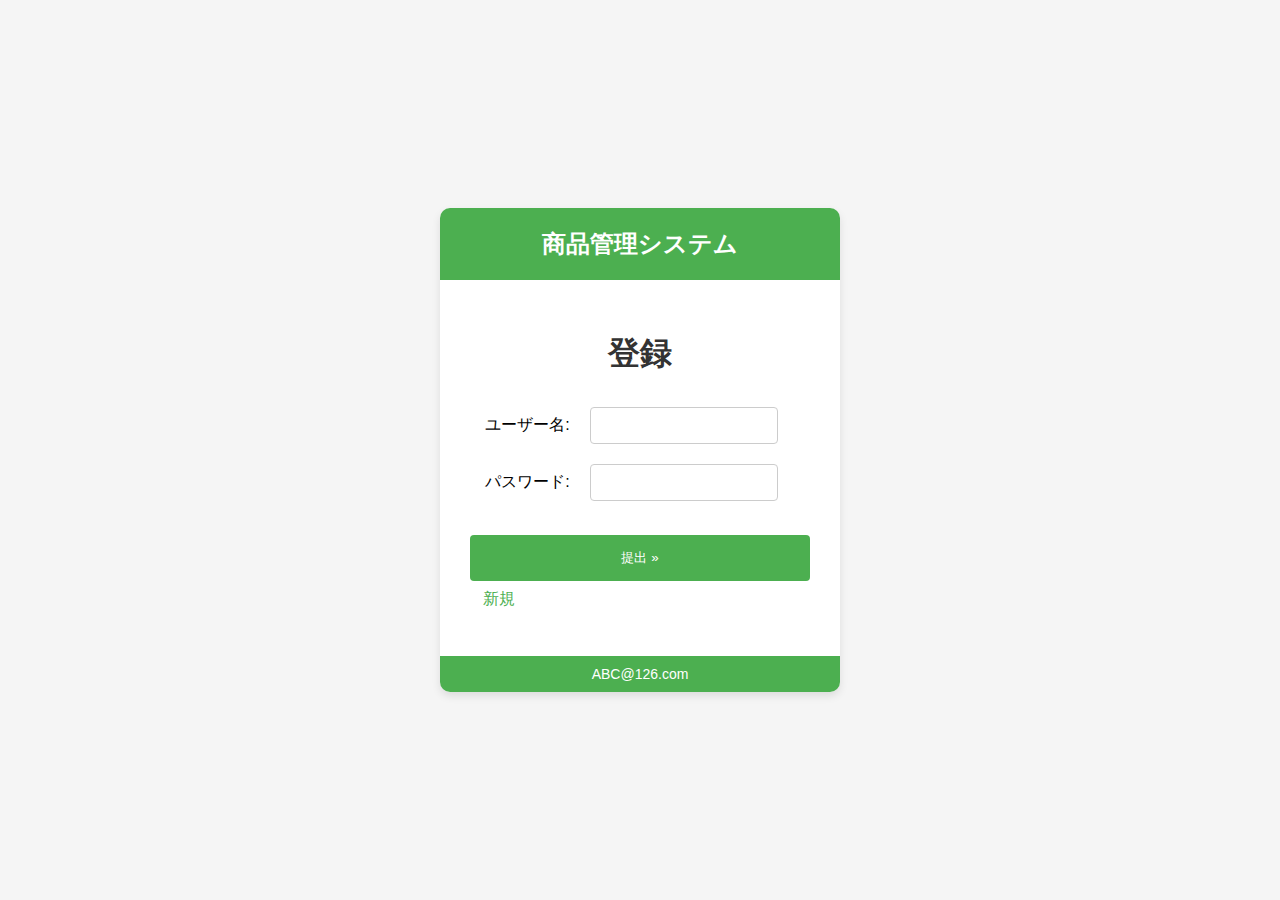
<file: emphtml/src/main/resources/templates/login.html>
<!DOCTYPE html PUBLIC "-//W3C//DTD HTML 4.01 Transitional//EN" "http://www.w3.org/TR/html4/loose.dtd">
<html>
<head>
    <title>login</title>
    <meta http-equiv="Content-Type" content="text/html; charset=UTF-8">
    <link rel="stylesheet" type="text/css" th:href="@{/css/style.css}"/>
    <style>
        body {
            font-family: 'Arial', sans-serif;
            background-color: #f5f5f5;
            margin: 0;
            display: flex;
            justify-content: center;
            align-items: center;
            height: 100vh;
        }
        #wrap {
            background-color: #ffffff;
            box-shadow: 0 4px 8px rgba(0, 0, 0, 0.1);
            border-radius: 10px;
            overflow: hidden;
            max-width: 400px;
            width: 100%;
        }
        #header {
            background-color: #4CAF50;
            color: white;
            padding: 20px;
            text-align: center;
        }
        #rightheader {
            float: right;
        }
        #rightheader p {
            margin: 0;
            font-size: 14px;
        }
        #topheader {
            clear: both;
        }
        #title {
            font-size: 24px;
            margin: 0;
        }
        #content {
            padding: 30px;
        }
        #content h1 {
            color: #333;
            text-align: center;
        }
        .form_table {
            width: 100%;
            margin: 0 auto;
        }
        .form_table td {
            padding: 10px;
        }
        .inputgri {
            width: calc(100% - 22px);
            padding: 10px;
            border: 1px solid #ccc;
            border-radius: 4px;
            box-sizing: border-box;
        }
        .button {
            width: 100%;
            background-color: #4CAF50;
            color: white;
            padding: 14px 20px;
            margin: 8px 0;
            border: none;
            border-radius: 4px;
            cursor: pointer;
        }
        .button:hover {
            background-color: #45a049;
        }
        #footer {
            background-color: #4CAF50;
            color: white;
            text-align: center;
            padding: 10px;
            font-size: 14px;
        }
    </style>
</head>
<body>
<div id="wrap">
    <div id="top_content">
        <div id="header">
            <div id="rightheader">
                <p          2009/11/20
                    <br/>
                </p>
            </div>
            <div id="topheader">
                <h1 id="title">
                    <a href="#" style="color: white; text-decoration: none;">商品管理システム</a>
                </h1>
            </div>
            <div id="navigation">
            </div>
        </div>
        <div id="content">
            <p id="whereami">
            </p>
            <h1>登録</h1>
            <h3 style="color: red; margin:5px;"><span th:text="${param.msg}"></span></h3>
            <form th:action="@{/user/login}" method="post">
                <table cellpadding="0" cellspacing="0" border="0"
                       class="form_table">
                    <tr>
                        <td valign="middle" align="right">
                            ユーザー名:
                        </td>
                        <td valign="middle" align="left">
                            <input type="text" class="inputgri" name="username"/>
                        </td>
                    </tr>
                    <tr>
                        <td valign="middle" align="right">
                            パスワード:
                        </td>
                        <td valign="middle" align="left">
                            <input type="password" class="inputgri" name="password"/>
                        </td>
                    </tr>
                </table>
                <p>
                    <input type="submit" class="button" value="提出 &raquo;"/>
                    &nbsp;&nbsp;
                    <a th:href="@{/registry}" style="color: #4CAF50;">新規</a>
                </p>
            </form>
        </div>
    </div>
    <div id="footer">
        <div id="footer_bg">
            ABC@126.com
        </div>
    </div>
</div><html>
</file>
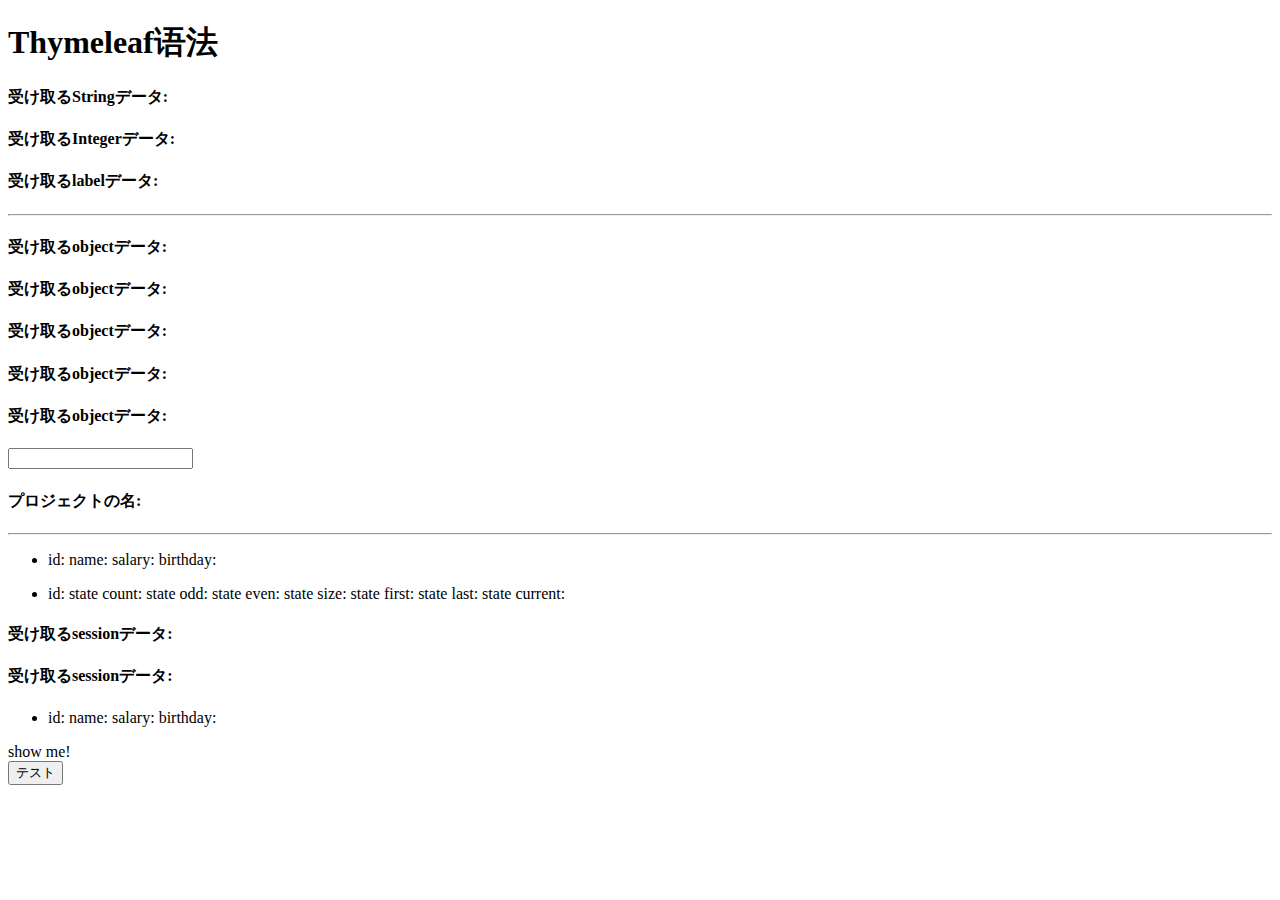
<file: springthymeleaf/src/main/resources/templates/sentValue.html>
<!DOCTYPE html>
<html>
<head>
<meta charset="UTF-8">
<title>Insert title here</title>
<link rel="stylesheet" th:href="@{/demo.css}">
<script th:src="@{/demo.js}"></script>
</head>
<body>
	<h1>Thymeleaf语法</h1>
	
	<h4>受け取るStringデータ:<span th:text="${name}"></span></h4>
	<h4> 受け取るIntegerデータ:<span th:text="${age}"></h4>
	<h4> 受け取るlabelデータ:<span th:utext="${access}"></h4>
	
	<hr>
	
	<h4> 受け取るobjectデータ:<span th:text="${user.id}"></h4>
	<h4> 受け取るobjectデータ:<span th:text="${user.name}"></h4>
	<h4> 受け取るobjectデータ:<span th:text="${user.salary}"></h4>
	<h4> 受け取るobjectデータ:<span th:text="${user.birthday}"></h4>
	<h4> 受け取るobjectデータ:<span th:text="${#dates.format(user.birthday,'yyyy-MM-dd HH:mm:ss')}"></h4>
	
	<input type="text" name="username" th:value="${user.name}">
	
	<h4> プロジェクトの名:<span th:text="@{/}"></h4>
	
	<hr>
	<ul>
		
		<li th:each="user:${users}">
			id:<span th:text="${user.id}"></span>
			name:<span th:text="${user.name}"></span>
			salary:<span th:text="${user.salary}"></span>
			birthday:<span th:text="${#dates.format(user.birthday,'yyyy-MM-dd HH:mm:ss')}"></span>
	
		</li>
	</ul>
	<ul>
		<li th:each="user,state:${users}">
			id:<span th:text="${user.id}"></span>
			state count:<span th:text="${state.count}"></span>
			state odd:<span th:text="${state.odd}"></span>
			state even:<span th:text="${state.even}"></span>
			state size:<span th:text="${state.index}"></span>
			state first:<span th:text="${state.first}"></span>
			state last:<span th:text="${state.last}"></span>
			state current:<span th:text="${state.current}"></span>
		</li>
	</ul>
	<h4> 受け取るsessionデータ:<span th:text="${session.username1}"></span></h4>
	<h4> 受け取るsessionデータ:<span th:text="${session.username}"></span></h4>
	<ul>
		
		<li th:each="user:${users}">
			id:<span th:text="${user.id}"></span>
			name:<span th:text="${user.name}"></span>
			salary:<span th:text="${user.salary}"></span>
			birthday:<span th:text="${#dates.format(user.birthday,'yyyy-MM-dd HH:mm:ss')}"></span>
	
		</li>
	</ul>
	<div th:if="${age<=25}">
		show me!
	</div>
	<button onclick="text()">テスト</button>
	
	
</body>
</html>
</file>
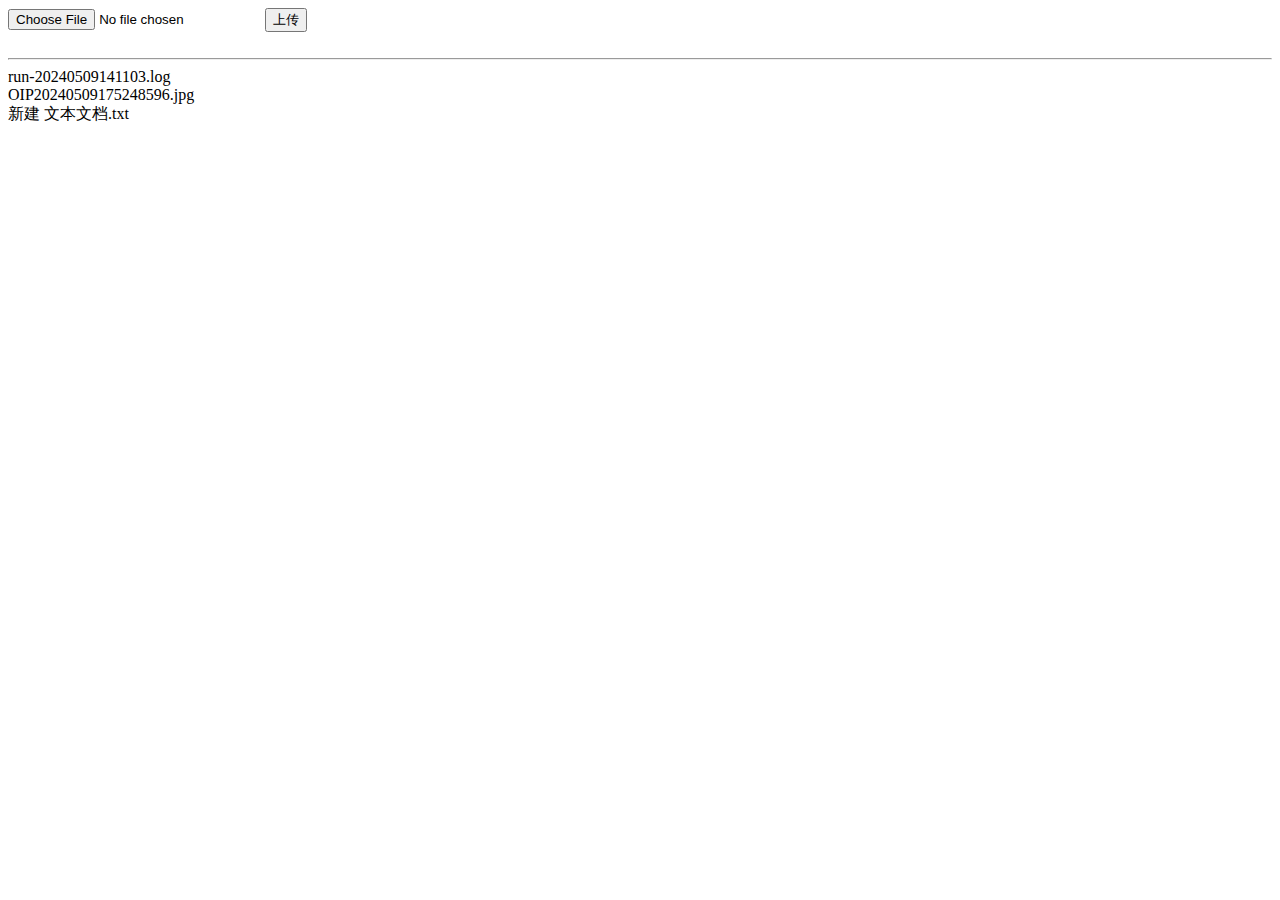
<file: springthymeleaf/src/main/resources/templates/upload.html>
<!DOCTYPE html>
<html>
<head>
<meta charset="UTF-8">
<title>Insert title here</title>
</head>
<body>
	<form th:action="@{/file/upload} "method="post" enctype="multipart/form-data">
		<input type="file" name="file">
		<input type="submit" value="上传">
	</form>
	<br>
	<hr>

	<a th:href="@{/file/download?filename=run-20240509141103.log}">run-20240509141103.log</a><br>
	<a th:href="@{/file/download?filename=OIP20240509175248596.jpg}">OIP20240509175248596.jpg</a><br>
	<a th:href="@{/file/download?filename=新建 文本文档.txt}">新建 文本文档.txt</a>
	
</body>
</html>
</file>
